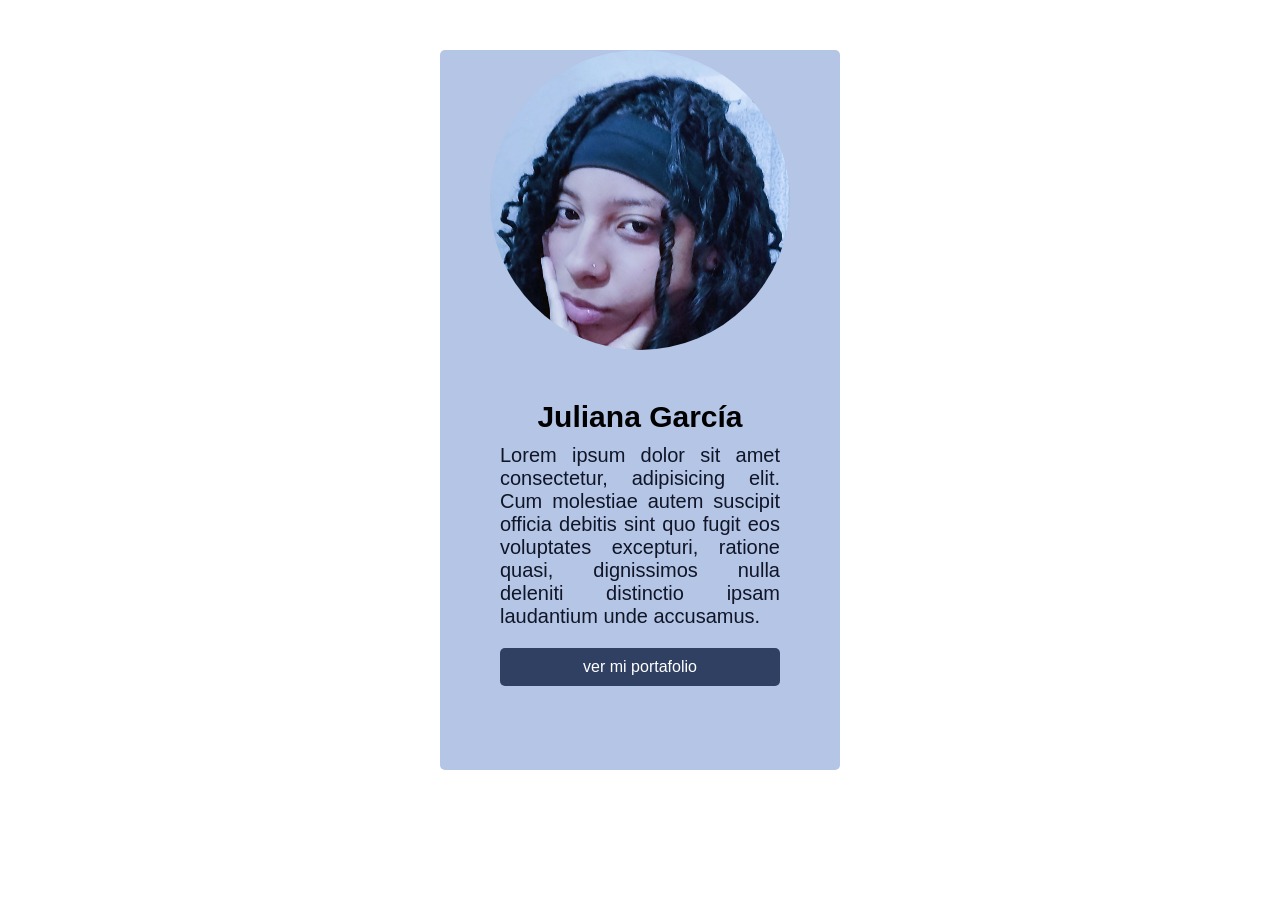
<file: evidencia_hoja_vida/index.html>
<!DOCTYPE html>
<html lang="en">
<head>
    <meta charset="UTF-8">
    <meta name="viewport" content="width=device-width, initial-scale=1.0">
    <title>Document</title>
    <link rel="stylesheet" href="style.css">
</head>
<body>
    <div class="card">
        <img src="foto.jpeg" alt="" class="img">
        <div class="contenedor">
            <h3 class="titulo">Juliana García</h3>
            <p class="parrafo">Lorem ipsum dolor sit amet consectetur, adipisicing elit. Cum molestiae autem suscipit officia debitis sint quo fugit eos voluptates excepturi, ratione quasi, dignissimos nulla deleniti distinctio ipsam laudantium unde accusamus.</p>
            <a href="" class="boton"> ver mi portafolio</a>
        </div>
    </div>
    
</body>
</html>
</file>
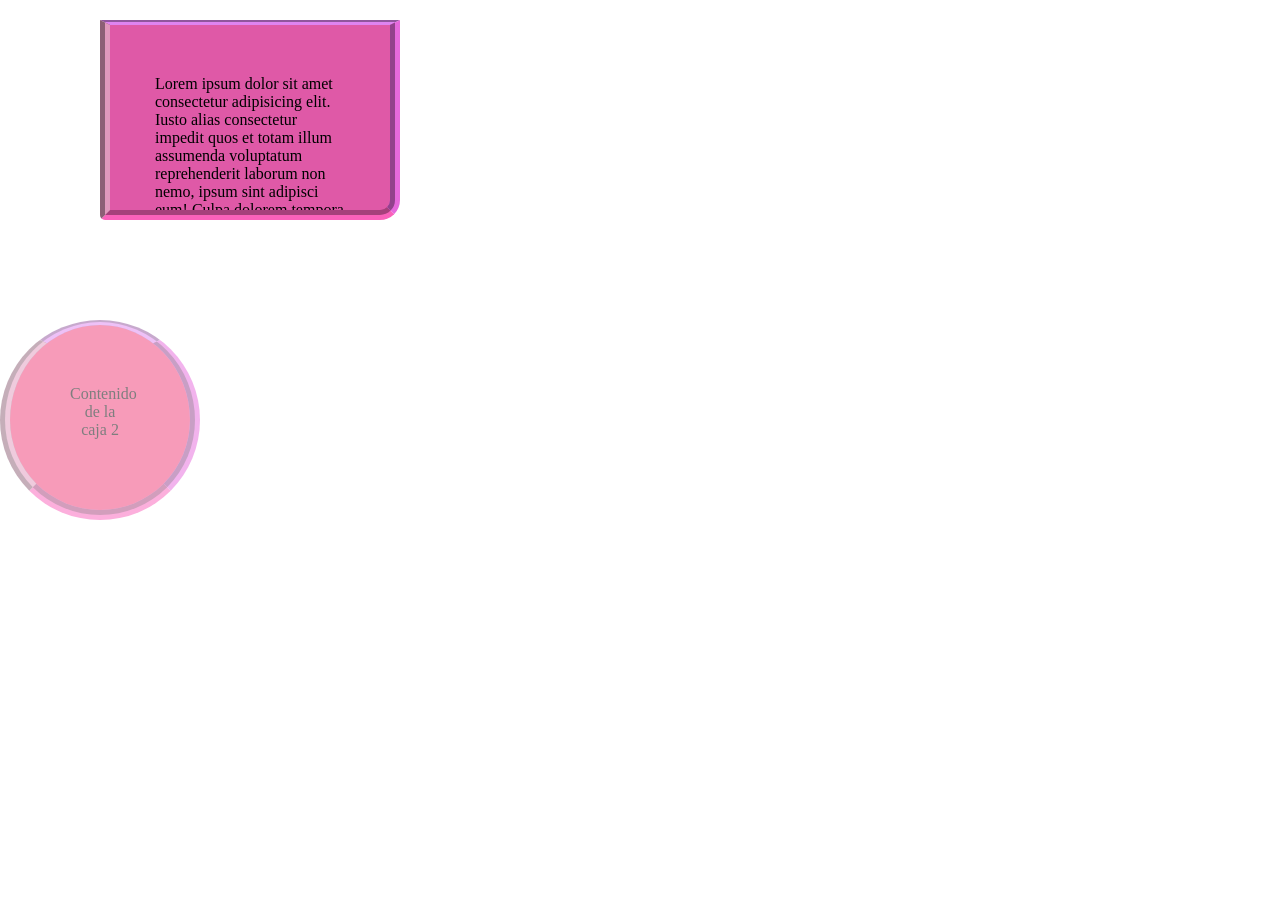
<file: practica1_box_model/index.html>
<!DOCTYPE html>
<html lang="en">
<head>
    <meta charset="UTF-8">
    <meta name="viewport" content="width=device-width, initial-scale=1.0">
    <title>Document</title>
    <link rel="stylesheet" href="style.css">
</head>
<body>
    <div class="box1 box">
        Lorem ipsum dolor sit amet consectetur adipisicing elit. Iusto alias consectetur impedit quos et totam illum assumenda voluptatum reprehenderit laborum non nemo, ipsum sint adipisci eum! Culpa dolorem tempora eos aliquid optio est tempore voluptatum, aperiam, iure inventore ratione nemo facilis molestias exercitationem eaque porro, asperiores laboriosam velit maiores nisi esse. Quos possimus quaerat repudiandae, alias voluptatem quis odio corrupti fugiat, nobis distinctio obcaecati soluta cum laudantium sapiente. A tenetur illum inventore doloribus veniam assumenda aspernatur consequatur velit ut hic optio dolorem, quis provident non repudiandae distinctio ullam suscipit soluta blanditiis? Sint dolorum facere hic quisquam, minima saepe, neque aperiam eveniet impedit iste aspernatur nemo! Accusamus quasi iste, dolore debitis doloribus officiis quaerat aspernatur dignissimos magnam odio, at ratione dolores ex ipsum labore. Sint error sequi sed harum dolores maxime eos, delectus debitis consectetur tempora veniam suscipit. Delectus quia necessitatibus, commodi, harum officia accusamus rerum magnam ipsum ea totam fugiat illo esse repellendus numquam unde atque saepe eum perferendis dolorem facere? Voluptates recusandae voluptatem dolor amet quibusdam nostrum officiis sapiente! Consequuntur nostrum sed ducimus, accusamus saepe dignissimos voluptates eaque repellat ratione error molestias commodi, esse officia necessitatibus impedit aliquam molestiae. Ipsam, odio dolor! Amet debitis beatae sapiente, eligendi recusandae rem.
    </div>
    
    <div class="box2 box">
        Contenido de la caja 2
    </div>
   
</body>
</html>
</file>
<file: evidencia_hoja_vida/style.css>
*{
    margin: 0;
    padding: 0;
    box-sizing: border-box;
    font-family: 'Arial';
}

/*Estilos de la card*/
/*auto: distrinucion equitativa del espacio disponible*/
.card{
    border: transparent rgb(0, 0, 0) 1px solid;
    display: block;
    background-color:#B4C5E5;
    width: 400px;
    height: 720px;
    margin: 50px auto 10px auto;
    border-radius: 5px;
}

.img{
    display: block;
    width: 300px;
    height: 300px;
    object-fit: cover; /*para que la imagen se vaya ajustrando pco a poco*/
    border-radius: 50%;
  margin: 20px auto;
}

.contenedor{
    display: block;
    margin: 50px auto 20px auto;
    width: 70%;
    height: auto;
}
.titulo, .parrafo{
    display: block;

}

.titulo{
    text-align: center;
    font-size: 30px;
    color: black;
    margin: 10px auto20px;
}

.parrafo{
    text-align: justify;
    font-size: 20px;
    color:#101527;
    margin: 10px auto 20px;
    overflow: hidden;

}

/*estilos de boton*/
.boton{
    display: block;
    width: 100%;
    background:#2F4063;
    color: rgb(255, 255, 255);
    padding: 10px;
    text-decoration: none;
    border-radius: 5px;
    text-align: center;
}
</file>
<file: practica1_box_model/style.css>
/*
Box Model:
- solo funciona adecuandamente en el elemento
display: block
- div es una etiqueta que tiene por defecto display:block
- funciona si:
      - las cajas o los elementos tienen contenidos
      - comportamiento por defento:
      - ocupa todo el ancho de pantalla
      -altura depende del cotenido 
funciona asi:
-si los elementos tienen contenido 
- o tiene un tamaño definido

Margin:
-Determina el espacio entre los elementos 
-Solo aplica a elementos display block
-Determinar el computado de margenes 
-Colapso de margenes 
*/
*{
    margin: 0;
    padding: 0;
    box-sizing: border-box;
}

.box{
    border-top-color: #fa5db3;
    border-top-color: #df84f1;
    border-top-style: groove;
    border-top-width: 5px;
    border-bottom-color:rgb(250, 97, 186) ;
    border-bottom-style:groove ;
    border-bottom-width:10px;
    border-left-color:rgb(224, 152, 188) ;
    border-left-style:groove ;
    border-left-width:10px;
    border-right-color:rgb(230, 105, 220) ;
    border-right-style:groove ;
    border-right-width:10px;

}

.box1{
    margin: 20px 40px ;
    margin-left: 100px;
    margin-bottom: 50px;
    background: rgb(223, 89, 167);
    padding: 50px 45px 3px;
    display: block;
    height: 200px;
    width: 300px;
    box-sizing: border-box;
    overflow: hidden;
    border-bottom-left-radius: 50px;
    border-bottom-right-radius: 10px;
    border-bottom-left-radius: 5px;
    border-bottom-right-radius: 20px;
    
    
 
}

.box2{
    background: rgb(240, 58, 118);
    padding: 2px 4px 6px 8px;
    display: block;
    height: 200px;
    width: 200px;
    opacity: 0.5;
    margin-top: 100px;
    border-radius: 50%;
    text-align: center;
    justify-content: center;
    padding: 60px;
}
</file>
